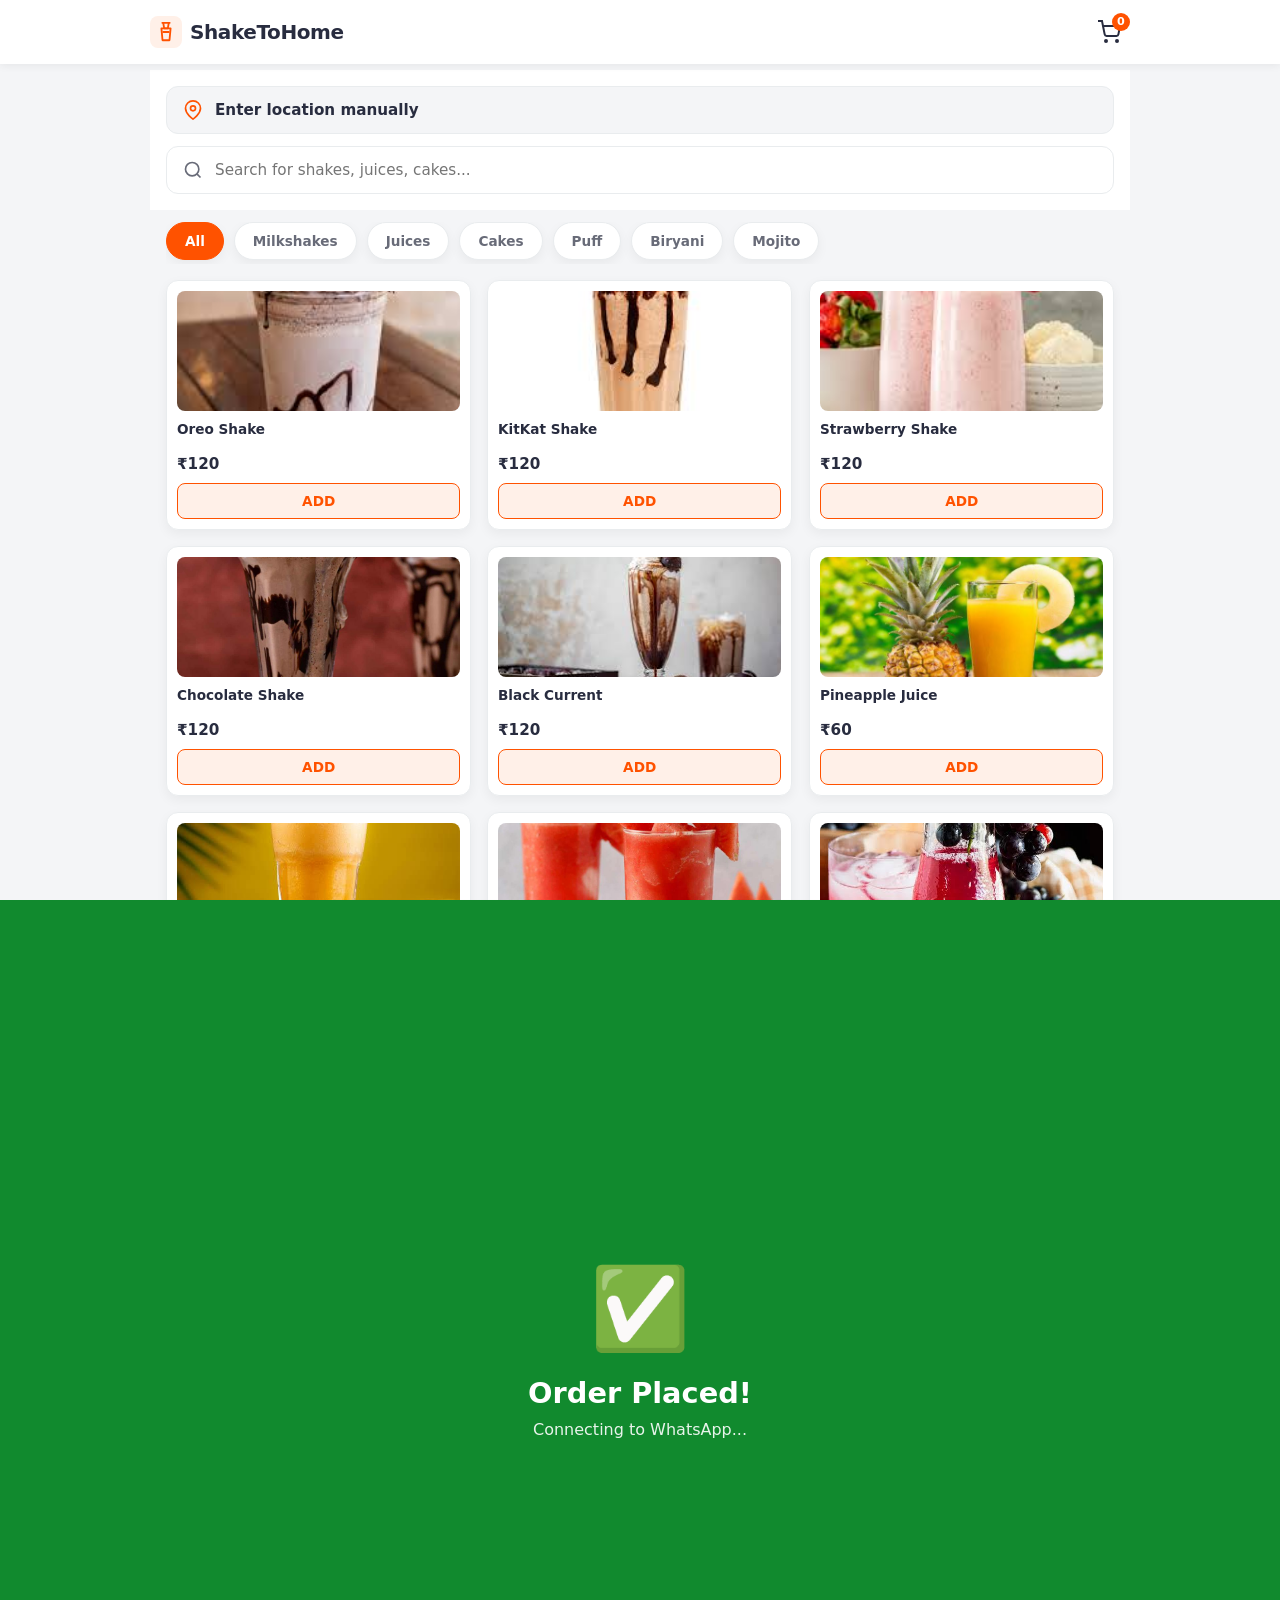
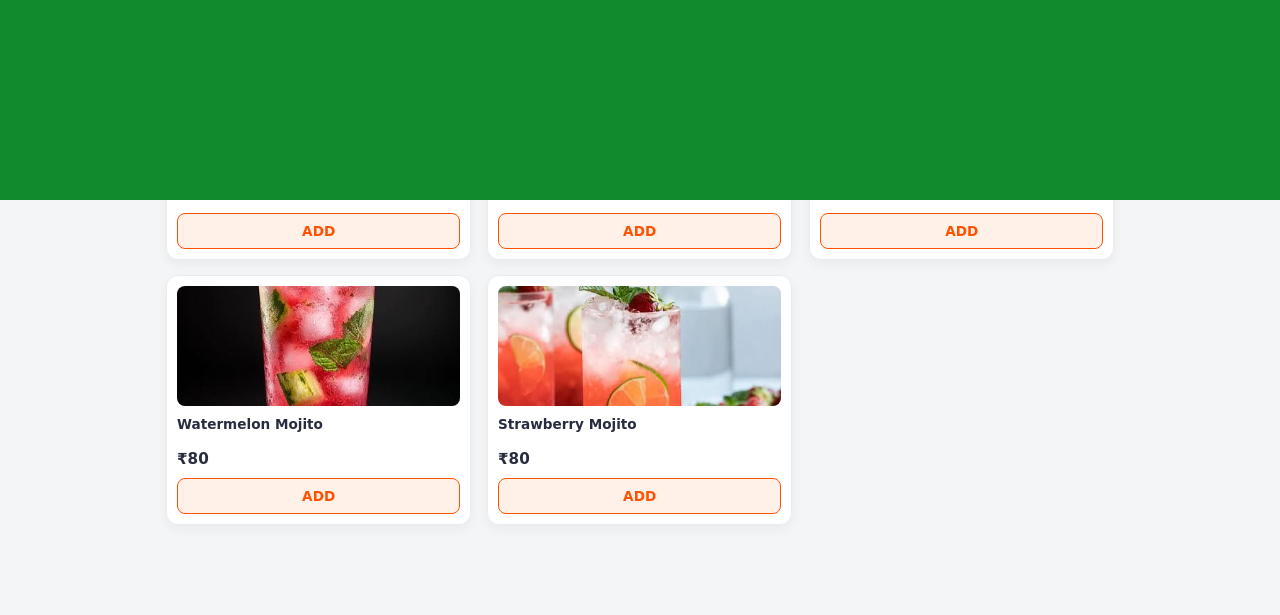
<file: index.html>
<!DOCTYPE html>
<html lang="en">
<head>
    <meta charset="UTF-8">
    <meta name="viewport" content="width=device-width, initial-scale=1.0">
    <title>ShakeToHome</title>

    <meta name="theme-color" content="#ff5200">
    <meta name="apple-mobile-web-app-capable" content="yes">
    <meta name="apple-mobile-web-app-status-bar-style" content="black-translucent">
    <meta http-equiv="Cache-Control" content="no-cache, no-store, must-revalidate">

    <style>
        /* =========================================================
           ShakeToHome - hardened production-ready single-file app
           ========================================================= */

        :root {
            --primary: #ff5200;
            --primary-dark: #e84b00;
            --primary-light: #fff0e8;
            --dark: #282c3f;
            --text-muted: #686b78;
            --bg-color: #f4f5f7;
            --white: #ffffff;
            --border: #e9ecee;
            --success: #118a2e;

            --radius-sm: 8px;
            --radius-md: 12px;
            --shadow-soft: 0 4px 12px rgba(0, 0, 0, 0.05);
            --shadow-header: 0 2px 8px rgba(0, 0, 0, 0.06);
            --shadow-heavy: 0 -4px 16px rgba(0, 0, 0, 0.1);

            --header-height: 64px;
            --bottom-space: 90px;
            --transition-fast: 160ms ease;
            --transition-normal: 300ms ease;
        }

        * {
            margin: 0;
            padding: 0;
            box-sizing: border-box;
            font-family: system-ui, -apple-system, BlinkMacSystemFont, "Segoe UI", sans-serif;
            -webkit-tap-highlight-color: transparent;
        }

        body {
            background-color: var(--bg-color);
            color: var(--dark);
            padding-top: calc(var(--header-height) + 6px);
            padding-bottom: var(--bottom-space);
            min-height: 100vh;
            text-rendering: optimizeLegibility;
            -webkit-font-smoothing: antialiased;
        }

        button,
        input {
            font: inherit;
        }

        button {
            touch-action: manipulation;
        }

        img {
            display: block;
            max-width: 100%;
        }

        /* Header */
        .app-header {
            position: fixed;
            top: 0;
            left: 0;
            width: 100%;
            height: var(--header-height);
            background: var(--white);
            display: flex;
            justify-content: space-between;
            align-items: center;
            padding: 0 16px;
            box-shadow: var(--shadow-header);
            z-index: 100;
        }

        .app-header-inner {
            width: 100%;
            display: flex;
            justify-content: space-between;
            align-items: center;
        }

        .brand {
            display: flex;
            align-items: center;
            gap: 8px;
            min-width: 0;
        }

        .logo-icon {
            width: 32px;
            height: 32px;
            background: var(--primary-light);
            border-radius: var(--radius-sm);
            display: flex;
            align-items: center;
            justify-content: center;
            flex-shrink: 0;
        }

        .logo-icon svg {
            width: 22px;
            height: 22px;
        }

        .brand h1 {
            font-size: 1.25rem;
            font-weight: 800;
            color: var(--dark);
            letter-spacing: -0.02em;
            white-space: nowrap;
        }

        .header-actions {
            display: flex;
            gap: 16px;
            align-items: center;
        }

        .icon-btn {
            position: relative;
            cursor: pointer;
            display: flex;
            align-items: center;
            justify-content: center;
            color: var(--dark);
            min-width: 42px;
            min-height: 42px;
            border-radius: 50%;
            border: none;
            background: transparent;
        }

        .icon-btn svg {
            width: 24px;
            height: 24px;
        }

        .cart-badge {
            position: absolute;
            top: 2px;
            right: 0;
            background: var(--primary);
            color: var(--white);
            font-size: 0.7rem;
            font-weight: 800;
            min-width: 18px;
            height: 18px;
            border-radius: 50%;
            display: flex;
            align-items: center;
            justify-content: center;
            padding: 2px;
            line-height: 1;
        }

        /* Hero & Inputs */
        .hero {
            background: var(--white);
            padding: 16px;
            margin-bottom: 12px;
        }

        .input-group {
            display: flex;
            align-items: center;
            background: var(--bg-color);
            border-radius: var(--radius-md);
            padding: 12px 16px;
            margin-bottom: 12px;
            border: 1px solid var(--border);
            cursor: pointer;
            min-height: 48px;
            transition: border-color var(--transition-fast), background-color var(--transition-fast);
        }

        .input-group:hover {
            border-color: rgba(255, 82, 0, 0.28);
        }

        .input-group svg {
            width: 20px;
            height: 20px;
            margin-right: 12px;
            flex-shrink: 0;
        }

        .input-group input {
            border: none;
            background: transparent;
            width: 100%;
            font-size: 0.95rem;
            outline: none;
            color: var(--dark);
            font-weight: 600;
            cursor: pointer;
            min-width: 0;
        }

        .search-group {
            margin-bottom: 0;
            background: var(--white);
        }

        .search-group input {
            pointer-events: auto;
            font-weight: 500;
            cursor: text;
        }

        .location-loading {
            opacity: 0.75;
        }

        /* Categories */
        .category-section {
            padding: 0 16px;
            margin-bottom: 16px;
        }

        .category-scroll {
            display: flex;
            gap: 10px;
            overflow-x: auto;
            padding-bottom: 4px;
            scrollbar-width: none;
            -webkit-overflow-scrolling: touch;
        }

        .category-scroll::-webkit-scrollbar {
            display: none;
        }

        .category-btn {
            background: var(--white);
            border: 1px solid var(--border);
            color: var(--text-muted);
            padding: 8px 18px;
            border-radius: 20px;
            font-size: 0.85rem;
            font-weight: 700;
            text-transform: capitalize;
            white-space: nowrap;
            cursor: pointer;
            box-shadow: var(--shadow-soft);
            transition: background-color var(--transition-fast),
                        color var(--transition-fast),
                        border-color var(--transition-fast),
                        transform var(--transition-fast);
            min-height: 38px;
            display: flex;
            align-items: center;
            justify-content: center;
        }

        .category-btn.active {
            background: var(--primary);
            color: var(--white);
            border-color: var(--primary);
        }

        /* Grid */
        .menu-section {
            padding: 0 16px;
        }

        .grid-container {
            display: grid;
            grid-template-columns: repeat(2, minmax(0, 1fr));
            gap: 12px;
        }

        @media (min-width: 768px) {
            .main-content,
            .app-header-inner {
                max-width: 980px;
                margin: 0 auto;
            }

            .grid-container {
                grid-template-columns: repeat(3, minmax(0, 1fr));
                gap: 16px;
            }
        }

        /* Cards */
        .card {
            background: var(--white);
            border-radius: var(--radius-md);
            padding: 10px;
            box-shadow: var(--shadow-soft);
            display: flex;
            flex-direction: column;
            border: 1px solid var(--border);
            overflow: hidden;
            transition: transform var(--transition-fast);
            will-change: transform;
        }

        .card.just-added {
            animation: addedPulse 380ms ease;
        }

        @keyframes addedPulse {
            0% { transform: scale(1); }
            45% { transform: scale(1.025); }
            100% { transform: scale(1); }
        }

        .card-img {
            width: 100%;
            height: 120px;
            object-fit: cover;
            border-radius: var(--radius-sm);
            margin-bottom: 10px;
            background: var(--border);
        }

        .card-info {
            display: flex;
            flex-direction: column;
            flex-grow: 1;
            justify-content: space-between;
            gap: 10px;
        }

        .card-text {
            display: flex;
            flex-direction: column;
            gap: 4px;
        }

        .card-title {
            font-size: 0.85rem;
            font-weight: 700;
            color: var(--dark);
            line-height: 1.3;
            display: -webkit-box;
            -webkit-line-clamp: 2;
            -webkit-box-orient: vertical;
            overflow: hidden;
            min-height: 2.2em;
        }

        .card-price {
            font-size: 0.95rem;
            color: var(--dark);
            font-weight: 800;
        }

        /* Buttons */
        .btn-wrapper {
            height: 36px;
            width: 100%;
        }

        .btn-add {
            width: 100%;
            height: 100%;
            background: var(--primary-light);
            color: var(--primary);
            border: 1px solid var(--primary);
            border-radius: var(--radius-sm);
            font-weight: 800;
            font-size: 0.85rem;
            text-transform: uppercase;
            cursor: pointer;
            transition: background-color var(--transition-fast), transform var(--transition-fast);
        }

        .btn-add:hover {
            background: #ffe5d6;
        }

        .btn-qty {
            width: 100%;
            height: 100%;
            background: var(--primary);
            color: var(--white);
            border-radius: var(--radius-sm);
            display: flex;
            justify-content: space-between;
            align-items: center;
            font-weight: 800;
            overflow: hidden;
        }

        .btn-qty button {
            width: 40px;
            min-width: 40px;
            height: 100%;
            background: transparent;
            border: none;
            color: var(--white);
            font-size: 1.2rem;
            cursor: pointer;
            display: flex;
            align-items: center;
            justify-content: center;
        }

        .btn-qty button:hover {
            background: rgba(255, 255, 255, 0.1);
        }

        .btn-qty span {
            flex-grow: 1;
            text-align: center;
            font-size: 0.9rem;
        }

        .empty-state {
            grid-column: 1 / -1;
            background: var(--white);
            border: 1px dashed #d6d8dd;
            border-radius: var(--radius-md);
            padding: 28px 16px;
            text-align: center;
            color: var(--text-muted);
            box-shadow: var(--shadow-soft);
        }

        .empty-state-icon {
            font-size: 2rem;
            margin-bottom: 8px;
        }

        .empty-state strong {
            display: block;
            color: var(--dark);
            font-size: 1rem;
            margin-bottom: 4px;
        }

        .empty-state span {
            font-size: 0.9rem;
        }

        /* Bottom Cart */
        .bottom-cart {
            position: fixed;
            bottom: 0;
            left: 0;
            width: 100%;
            background: var(--white);
            padding: 16px 16px calc(16px + env(safe-area-inset-bottom));
            display: flex;
            justify-content: space-between;
            align-items: center;
            box-shadow: var(--shadow-heavy);
            border-radius: 20px 20px 0 0;
            transform: translateY(120%);
            transition: transform var(--transition-normal);
            z-index: 999;
            border-top: 1px solid var(--border);
        }

        .bottom-cart.visible {
            transform: translateY(0);
        }

        @media (min-width: 768px) {
            .bottom-cart {
                left: 50%;
                max-width: 980px;
                transform: translate(-50%, 120%);
            }

            .bottom-cart.visible {
                transform: translate(-50%, 0);
            }
        }

        .cart-info {
            display: flex;
            flex-direction: column;
        }

        #bottom-cart-items {
            font-size: 0.75rem;
            color: var(--text-muted);
            font-weight: 700;
            text-transform: uppercase;
            margin-bottom: 2px;
        }

        #bottom-cart-total {
            font-size: 1.2rem;
            font-weight: 800;
            color: var(--dark);
        }

        .order-btn {
            background: var(--primary);
            color: var(--white);
            border: none;
            border-radius: var(--radius-md);
            padding: 0 20px;
            min-height: 48px;
            font-size: 1rem;
            font-weight: 800;
            display: flex;
            align-items: center;
            justify-content: center;
            gap: 8px;
            cursor: pointer;
            box-shadow: 0 4px 12px rgba(255, 82, 0, 0.3);
            transition: background-color var(--transition-fast),
                        transform var(--transition-fast),
                        opacity var(--transition-fast);
        }

        .order-btn:hover {
            background: var(--primary-dark);
        }

        .order-btn:disabled {
            opacity: 0.65;
            cursor: not-allowed;
        }

        /* Modal */
        .modal-overlay {
            position: fixed;
            top: 0;
            left: 0;
            width: 100%;
            height: 100%;
            background: rgba(0, 0, 0, 0.6);
            backdrop-filter: blur(4px);
            display: flex;
            align-items: flex-end;
            justify-content: center;
            opacity: 0;
            pointer-events: none;
            transition: opacity var(--transition-normal);
            z-index: 2000;
        }

        .modal-overlay.active {
            opacity: 1;
            pointer-events: auto;
        }

        .modal-content {
            background: var(--bg-color);
            width: 100%;
            max-width: 500px;
            border-radius: 24px 24px 0 0;
            padding: 24px 20px calc(24px + env(safe-area-inset-bottom));
            transform: translateY(100%);
            transition: transform var(--transition-normal);
        }

        .modal-overlay.active .modal-content {
            transform: translateY(0);
        }

        .modal-header {
            display: flex;
            justify-content: space-between;
            align-items: center;
            margin-bottom: 20px;
        }

        .modal-header h3 {
            font-size: 1.2rem;
            font-weight: 800;
        }

        .close-btn {
            font-size: 1.8rem;
            line-height: 1;
            color: var(--text-muted);
            cursor: pointer;
            border: none;
            background: transparent;
            width: 44px;
            height: 44px;
            border-radius: 50%;
            display: flex;
            align-items: center;
            justify-content: center;
        }

        .amount-card {
            background: var(--white);
            padding: 16px;
            border-radius: var(--radius-md);
            display: flex;
            justify-content: space-between;
            align-items: center;
            margin-bottom: 24px;
            border: 1px solid var(--border);
        }

        .amount-card span {
            font-size: 0.95rem;
            color: var(--text-muted);
            font-weight: 600;
        }

        .amount-card strong {
            font-size: 1.4rem;
            color: var(--dark);
            font-weight: 800;
        }

        .payment-options {
            display: flex;
            flex-direction: column;
            gap: 12px;
            margin-bottom: 24px;
        }

        .pay-option {
            display: flex;
            align-items: center;
            padding: 16px;
            border: 2px solid var(--primary);
            border-radius: var(--radius-md);
            background: var(--primary-light);
            cursor: pointer;
            min-height: 68px;
        }

        .pay-option input {
            position: absolute;
            opacity: 0;
            pointer-events: none;
        }

        .pay-icon {
            width: 36px;
            height: 36px;
            border-radius: var(--radius-sm);
            background: var(--white);
            display: flex;
            align-items: center;
            justify-content: center;
            font-size: 1.2rem;
            margin-right: 16px;
            flex-shrink: 0;
        }

        .pay-label {
            font-weight: 700;
            font-size: 1rem;
            color: var(--dark);
        }

        .action-btn {
            width: 100%;
            justify-content: center;
            min-height: 54px;
            font-size: 1.1rem;
        }

        /* Success Overlay */
        .success-overlay {
            position: fixed;
            top: 0;
            left: 0;
            width: 100%;
            height: 100%;
            background: var(--success);
            z-index: 9999;
            display: flex;
            flex-direction: column;
            align-items: center;
            justify-content: center;
            color: var(--white);
            text-align: center;
            transform: translateY(100%);
            transition: transform 400ms ease;
            padding: 24px;
        }

        .success-overlay.active {
            transform: translateY(0);
        }

        .success-overlay .checkmark {
            font-size: 5rem;
            margin-bottom: 20px;
        }

        .success-overlay h2 {
            font-size: 1.8rem;
            font-weight: 800;
            margin-bottom: 10px;
        }

        .success-overlay p {
            font-size: 1rem;
            opacity: 0.9;
        }

        .tap-effect:active {
            transform: scale(0.96);
        }

        .icon-btn:focus-visible,
        .category-btn:focus-visible,
        .btn-add:focus-visible,
        .btn-qty button:focus-visible,
        .order-btn:focus-visible,
        .close-btn:focus-visible,
        .input-group:focus-visible {
            outline: 3px solid rgba(255, 82, 0, 0.35);
            outline-offset: 2px;
        }

        @media (prefers-reduced-motion: reduce) {
            *,
            *::before,
            *::after {
                animation-duration: 0.001ms !important;
                animation-iteration-count: 1 !important;
                transition-duration: 0.001ms !important;
                scroll-behavior: auto !important;
            }
        }
    </style>
</head>

<body>
    <!-- Header -->
    <header class="app-header">
        <div class="app-header-inner">
            <div class="brand" aria-label="ShakeToHome">
                <div class="logo-icon" aria-hidden="true">
                    <svg viewBox="0 0 24 24" fill="none" stroke="#ff5200" stroke-width="2" stroke-linecap="round" stroke-linejoin="round">
                        <path d="M8 2h8"></path>
                        <path d="M9 2l1 6h4l1-6"></path>
                        <path d="M7 8h10l-1.2 13H8.2L7 8z"></path>
                        <path d="M9 12h6"></path>
                    </svg>
                </div>
                <h1>ShakeToHome</h1>
            </div>

            <div class="header-actions">
                <button class="icon-btn tap-effect" type="button" aria-label="Cart">
                    <svg viewBox="0 0 24 24" fill="none" stroke="currentColor" stroke-width="2" aria-hidden="true">
                        <circle cx="9" cy="21" r="1"></circle>
                        <circle cx="20" cy="21" r="1"></circle>
                        <path d="M1 1h4l2.68 13.39a2 2 0 0 0 2 1.61h9.72a2 2 0 0 0 2-1.61L23 6H6"></path>
                    </svg>
                    <span class="cart-badge" id="cart-badge" aria-live="polite">0</span>
                </button>
            </div>
        </div>
    </header>

    <main class="main-content">
        <section class="hero" aria-label="Location and search">
            <div class="input-group tap-effect" id="location-trigger" role="button" tabindex="0" aria-label="Detect delivery location">
                <svg viewBox="0 0 24 24" fill="none" stroke="#ff5200" stroke-width="2" aria-hidden="true">
                    <path d="M21 10c0 7-9 13-9 13s-9-6-9-13a9 9 0 0 1 18 0z"></path>
                    <circle cx="12" cy="10" r="3"></circle>
                </svg>
                <input type="text" id="location-input" placeholder="Requesting location..." readonly aria-label="Delivery location status">
            </div>

            <div class="input-group search-group">
                <svg viewBox="0 0 24 24" fill="none" stroke="#686b78" stroke-width="2" aria-hidden="true">
                    <circle cx="11" cy="11" r="8"></circle>
                    <line x1="21" y1="21" x2="16.65" y2="16.65"></line>
                </svg>
                <input
                    type="search"
                    id="search-input"
                    placeholder="Search for shakes, juices, cakes..."
                    autocomplete="off"
                    aria-label="Search menu items"
                >
            </div>
        </section>

        <!-- Dynamic Category Section -->
        <section class="category-section" aria-label="Menu categories">
            <div class="category-scroll" id="category-bar" role="tablist" aria-label="Product categories"></div>
        </section>

        <!-- Dynamic Menu Section -->
        <section class="menu-section" aria-label="Menu items">
            <div class="grid-container" id="product-grid"></div>
        </section>
    </main>

    <!-- Bottom Cart Bar -->
    <div class="bottom-cart" id="bottom-cart" aria-live="polite">
        <div class="cart-info">
            <span id="bottom-cart-items">0 items</span>
            <span id="bottom-cart-total">₹0</span>
        </div>
        <button class="order-btn tap-effect" id="checkout-btn" type="button">
            Checkout
            <svg viewBox="0 0 24 24" fill="none" stroke="currentColor" stroke-width="2" width="20" height="20" aria-hidden="true">
                <line x1="5" y1="12" x2="19" y2="12"></line>
                <polyline points="12 5 19 12 12 19"></polyline>
            </svg>
        </button>
    </div>

    <!-- Payment Modal -->
    <div class="modal-overlay" id="payment-modal" role="dialog" aria-modal="true" aria-labelledby="payment-title" aria-hidden="true">
        <div class="modal-content">
            <div class="modal-header">
                <h3 id="payment-title">Select Payment</h3>
                <button class="close-btn tap-effect" id="close-payment" type="button" aria-label="Close payment modal">×</button>
            </div>

            <div class="payment-body">
                <div class="amount-card">
                    <span>Amount to Pay</span>
                    <strong id="pay-amount-display">₹0</strong>
                </div>

                <div class="payment-options">
                    <label class="pay-option selected">
                        <input type="radio" name="pay-mode" value="cod" checked>
                        <div class="pay-icon" aria-hidden="true">💵</div>
                        <span class="pay-label">Cash on Delivery</span>
                    </label>
                </div>

                <button class="order-btn action-btn tap-effect" id="confirm-order-btn" type="button">
                    Confirm Order
                </button>
            </div>
        </div>
    </div>

    <!-- Success Overlay -->
    <div class="success-overlay" id="success-overlay" aria-live="assertive" aria-hidden="true">
        <div class="checkmark" aria-hidden="true">✅</div>
        <h2>Order Placed!</h2>
        <p>Connecting to WhatsApp...</p>
    </div>

    <script>
        (() => {
            "use strict";

            /* =====================================================
               Data Layer
               ===================================================== */

            const rawProducts = [
                { id: 1, name: "Oreo Shake", price: 120, category: "milkshakes", img: "oero.jpg" },
                { id: 2, name: "KitKat Shake", price: 120, category: "milkshakes", img: "kitkatshake.jpg" },
                { id: 3, name: "Strawberry Shake", price: 120, category: "milkshakes", img: "strawberry shake.jpg" },
                { id: 4, name: "Chocolate Shake", price: 120, category: "milkshakes", img: "chocolate shake.jpeg" },
                { id: 5, name: "Black Current", price: 120, category: "milkshakes", img: "chocolate.jpg" },
                { id: 6, name: "Pineapple Juice", price: 60, category: "juices", img: "pineapple.jpeg" },
                { id: 7, name: "Karbuja Juice", price: 60, category: "juices", img: "muskmelon.jpeg" },
                { id: 8, name: "Watermelon Juice", price: 60, category: "juices", img: "watermelon juice.jpeg" },
                { id: 9, name: "Grapes Juice", price: 60, category: "juices", img: "grape juice.jpeg" },
                { id: 10, name: "Butterscotch Cake", price: 300, category: "cakes", img: "butterscotch cake.jpeg" },
                { id: 11, name: "Pineapple Cake", price: 300, category: "cakes", img: "pineapple cake.jpeg" },
                { id: 12, name: "Black Forest", price: 300, category: "cakes", img: "black forest.jpeg" },
                { id: 13, name: "Egg Puff", price: 30, category: "puff", img: "egg puff.jpeg" },
                { id: 14, name: "Curry Puff", price: 30, category: "puff", img: "veg puff.jpeg" },
                { id: 15, name: "Chicken Puff", price: 30, category: "puff", img: "chicken puff.jpeg" },
                { id: 16, name: "Chicken Dum Biryani", price: 200, category: "biryani", img: "biryani.jpeg" },
                { id: 17, name: "Blue Mojito", price: 80, category: "mojito", img: "blue mojito.jpeg" },
                { id: 18, name: "Lime Mojito", price: 80, category: "mojito", img: "lime mojito.jpeg" },
                { id: 19, name: "Watermelon Mojito", price: 80, category: "mojito", img: "watermelon mojito.jpeg" },
                { id: 20, name: "Strawberry Mojito", price: 80, category: "mojito", img: "strawberry mojito.jpeg" }
            ];

            const config = {
                whatsappNumber: "917702622925",
                cartStorageKey: "shaketohome_cart_v1",
                locationStorageKey: "shaketohome_last_location_v1",

                /*
                 * Production-grade geolocation strategy:
                 * short timeout, cached reuse, never blocks order placement.
                 */
                locationTimeoutMs: 2500,
                locationMaxAgeMs: 10 * 60 * 1000,
                locationCacheTtlMs: 24 * 60 * 60 * 1000,

                searchDebounceMs: 180,
                whatsappFallbackDelayMs: 850
            };

            const products = normalizeProducts(rawProducts);
            const productById = new Map(products.map(product => [String(product.id), product]));

            /* =====================================================
               State
               ===================================================== */

            const state = {
                cart: loadCart(),
                currentCategory: "all",
                searchQuery: "",
                isLocationLoading: false,
                lastFocusedElement: null
            };

            /* =====================================================
               DOM
               ===================================================== */

            const dom = {
                gridContainer: document.getElementById("product-grid"),
                categoryBar: document.getElementById("category-bar"),
                searchInput: document.getElementById("search-input"),
                locationInput: document.getElementById("location-input"),
                locationTrigger: document.getElementById("location-trigger"),

                bottomCart: document.getElementById("bottom-cart"),
                cartBadge: document.getElementById("cart-badge"),
                bottomCartItems: document.getElementById("bottom-cart-items"),
                bottomCartTotal: document.getElementById("bottom-cart-total"),

                checkoutBtn: document.getElementById("checkout-btn"),
                paymentModal: document.getElementById("payment-modal"),
                closePaymentBtn: document.getElementById("close-payment"),
                confirmOrderBtn: document.getElementById("confirm-order-btn"),
                payAmountDisplay: document.getElementById("pay-amount-display"),

                successOverlay: document.getElementById("success-overlay")
            };

            const placeholderImage = createPlaceholderImage();

            /* =====================================================
               Init
               ===================================================== */

            function init() {
                try {
                    renderCategories();
                    renderProducts(getFilteredProducts());
                    updateCartUI();
                    hydrateLocationFromCache();
                    bindEvents();

                    /*
                     * Non-blocking location refresh.
                     * It runs independently and never blocks rendering or ordering.
                     */
                    requestIdleOrTimeout(() => {
                        refreshLocation({ silent: true });
                    }, 300);
                } catch (error) {
                    console.error("App initialization failed:", error);
                    renderCriticalError();
                }
            }

            /* =====================================================
               Rendering
               ===================================================== */

            function renderCategories() {
                const categories = ["all", ...new Set(products.map(product => product.category))];
                const fragment = document.createDocumentFragment();

                dom.categoryBar.innerHTML = "";

                categories.forEach(category => {
                    const button = document.createElement("button");
                    button.type = "button";
                    button.className = `category-btn tap-effect${state.currentCategory === category ? " active" : ""}`;
                    button.dataset.category = category;
                    button.textContent = category;
                    button.setAttribute("role", "tab");
                    button.setAttribute("aria-selected", String(state.currentCategory === category));
                    button.setAttribute("aria-pressed", String(state.currentCategory === category));
                    fragment.appendChild(button);
                });

                dom.categoryBar.appendChild(fragment);
            }

            function renderProducts(items) {
                dom.gridContainer.innerHTML = "";

                if (!Array.isArray(items) || items.length === 0) {
                    renderEmptyState();
                    return;
                }

                const fragment = document.createDocumentFragment();

                items.forEach(product => {
                    fragment.appendChild(createProductCard(product));
                });

                dom.gridContainer.appendChild(fragment);
            }

            function createProductCard(product) {
                const quantity = getCartQuantity(product.id);

                const card = document.createElement("article");
                card.className = "card";
                card.dataset.productId = String(product.id);

                const image = document.createElement("img");
                image.className = "card-img";
                image.src = product.img || placeholderImage;
                image.alt = product.name;
                image.loading = "lazy";
                image.decoding = "async";
                image.width = 300;
                image.height = 240;
                image.addEventListener("error", handleImageError, { once: true });

                const cardInfo = document.createElement("div");
                cardInfo.className = "card-info";

                const cardText = document.createElement("div");
                cardText.className = "card-text";

                const title = document.createElement("div");
                title.className = "card-title";
                title.textContent = product.name;

                const price = document.createElement("div");
                price.className = "card-price";
                price.textContent = formatPrice(product.price);

                cardText.append(title, price);

                const buttonWrapper = document.createElement("div");
                buttonWrapper.className = "btn-wrapper";
                buttonWrapper.appendChild(createCartControl(product, quantity));

                cardInfo.append(cardText, buttonWrapper);
                card.append(image, cardInfo);

                return card;
            }

            function createCartControl(product, quantity) {
                if (quantity <= 0) {
                    const addButton = document.createElement("button");
                    addButton.type = "button";
                    addButton.className = "btn-add tap-effect js-cart-action";
                    addButton.dataset.productId = String(product.id);
                    addButton.dataset.delta = "1";
                    addButton.textContent = "ADD";
                    addButton.setAttribute("aria-label", `Add ${product.name} to cart`);
                    return addButton;
                }

                const quantityControl = document.createElement("div");
                quantityControl.className = "btn-qty";

                const minusButton = document.createElement("button");
                minusButton.type = "button";
                minusButton.className = "tap-effect js-cart-action";
                minusButton.dataset.productId = String(product.id);
                minusButton.dataset.delta = "-1";
                minusButton.textContent = "-";
                minusButton.setAttribute("aria-label", `Remove one ${product.name}`);

                const quantityText = document.createElement("span");
                quantityText.textContent = String(quantity);
                quantityText.setAttribute("aria-label", `${quantity} selected`);

                const plusButton = document.createElement("button");
                plusButton.type = "button";
                plusButton.className = "tap-effect js-cart-action";
                plusButton.dataset.productId = String(product.id);
                plusButton.dataset.delta = "1";
                plusButton.textContent = "+";
                plusButton.setAttribute("aria-label", `Add one more ${product.name}`);

                quantityControl.append(minusButton, quantityText, plusButton);
                return quantityControl;
            }

            function updateProductCardControl(productId) {
                const product = productById.get(String(productId));
                if (!product) return;

                const card = dom.gridContainer.querySelector(`[data-product-id="${escapeSelector(String(productId))}"]`);
                if (!card) return;

                const wrapper = card.querySelector(".btn-wrapper");
                if (!wrapper) return;

                wrapper.replaceChildren(createCartControl(product, getCartQuantity(productId)));
            }

            function renderEmptyState() {
                const empty = document.createElement("div");
                empty.className = "empty-state";
                empty.innerHTML = `
                    <div class="empty-state-icon" aria-hidden="true">🔍</div>
                    <strong>No items found</strong>
                    <span>Try another search or category.</span>
                `;
                dom.gridContainer.appendChild(empty);
            }

            function renderCriticalError() {
                if (!dom.gridContainer) return;

                dom.gridContainer.innerHTML = `
                    <div class="empty-state">
                        <div class="empty-state-icon" aria-hidden="true">⚠️</div>
                        <strong>Something went wrong</strong>
                        <span>Please refresh the page and try again.</span>
                    </div>
                `;
            }

            /* =====================================================
               Filtering
               ===================================================== */

            function getFilteredProducts() {
                const query = state.searchQuery.trim().toLowerCase();

                return products.filter(product => {
                    const matchesCategory =
                        state.currentCategory === "all" ||
                        product.category === state.currentCategory;

                    const matchesSearch =
                        !query ||
                        product.name.toLowerCase().includes(query);

                    return matchesCategory && matchesSearch;
                });
            }

            function applyFilters() {
                renderProducts(getFilteredProducts());
            }

            /* =====================================================
               Cart
               ===================================================== */

            function updateCart(productId, delta) {
                const id = String(productId);
                const product = productById.get(id);

                if (!product || !Number.isFinite(delta)) return;

                const currentQuantity = getCartQuantity(id);
                const nextQuantity = Math.max(0, currentQuantity + delta);

                if (nextQuantity === 0) {
                    delete state.cart[id];
                } else {
                    state.cart[id] = nextQuantity;
                }

                saveCart();
                updateProductCardControl(id);
                updateCartUI();

                if (delta > 0) {
                    playAddFeedback(id);
                }
            }

            function getCartQuantity(productId) {
                return Number(state.cart[String(productId)] || 0);
            }

            function getCartSummary() {
                let totalItems = 0;
                let totalPrice = 0;
                const items = [];

                Object.entries(state.cart).forEach(([id, quantity]) => {
                    const product = productById.get(String(id));
                    if (!product || quantity <= 0) return;

                    totalItems += quantity;
                    totalPrice += product.price * quantity;

                    items.push({
                        product,
                        quantity,
                        lineTotal: product.price * quantity
                    });
                });

                return {
                    totalItems,
                    totalPrice,
                    items
                };
            }

            function updateCartUI() {
                const summary = getCartSummary();

                dom.cartBadge.textContent = String(summary.totalItems);

                if (summary.totalItems > 0) {
                    dom.bottomCart.classList.add("visible");
                    dom.bottomCartItems.textContent = `${summary.totalItems} ITEM${summary.totalItems > 1 ? "S" : ""}`;
                    dom.bottomCartTotal.textContent = formatPrice(summary.totalPrice);
                    dom.payAmountDisplay.textContent = formatPrice(summary.totalPrice);
                    dom.checkoutBtn.disabled = false;
                } else {
                    dom.bottomCart.classList.remove("visible");
                    dom.checkoutBtn.disabled = true;
                    closePaymentModal();
                }
            }

            function loadCart() {
                try {
                    const rawCart = localStorage.getItem(config.cartStorageKey);
                    if (!rawCart) return {};

                    const parsed = JSON.parse(rawCart);
                    if (!parsed || typeof parsed !== "object") return {};

                    const validCart = {};

                    Object.entries(parsed).forEach(([id, quantity]) => {
                        const normalizedQuantity = Number(quantity);

                        if (
                            rawProducts.some(product => String(product.id) === String(id)) &&
                            Number.isInteger(normalizedQuantity) &&
                            normalizedQuantity > 0
                        ) {
                            validCart[String(id)] = normalizedQuantity;
                        }
                    });

                    return validCart;
                } catch (error) {
                    console.warn("Unable to load cart:", error);
                    return {};
                }
            }

            function saveCart() {
                try {
                    localStorage.setItem(config.cartStorageKey, JSON.stringify(state.cart));
                } catch (error) {
                    console.warn("Unable to save cart:", error);
                }
            }

            function playAddFeedback(productId) {
                const card = dom.gridContainer.querySelector(`[data-product-id="${escapeSelector(String(productId))}"]`);
                if (!card) return;

                card.classList.remove("just-added");

                requestAnimationFrame(() => {
                    card.classList.add("just-added");
                    window.setTimeout(() => card.classList.remove("just-added"), 420);
                });
            }

            /* =====================================================
               Location Handling
               Hardened for mobile browsers and low-end devices.
               Location never blocks order placement.
               ===================================================== */

            function hydrateLocationFromCache() {
                const cached = getCachedLocation();

                if (cached) {
                    dom.locationInput.value = "📍 Location detected";
                } else {
                    dom.locationInput.value = "Enter location manually";
                }
            }

            function getCachedLocation() {
                try {
                    const raw = localStorage.getItem(config.locationStorageKey);
                    if (!raw) return null;

                    const parsed = JSON.parse(raw);
                    if (!parsed || typeof parsed !== "object") return null;

                    const age = Date.now() - Number(parsed.timestamp || 0);
                    const lat = Number(parsed.latitude);
                    const lng = Number(parsed.longitude);

                    if (
                        Number.isFinite(lat) &&
                        Number.isFinite(lng) &&
                        age >= 0 &&
                        age <= config.locationCacheTtlMs
                    ) {
                        return {
                            latitude: lat,
                            longitude: lng,
                            timestamp: Number(parsed.timestamp)
                        };
                    }

                    return null;
                } catch (error) {
                    return null;
                }
            }

            function saveLocation(position) {
                try {
                    if (!position || !position.coords) return;

                    const location = {
                        latitude: position.coords.latitude,
                        longitude: position.coords.longitude,
                        timestamp: Date.now()
                    };

                    localStorage.setItem(config.locationStorageKey, JSON.stringify(location));
                } catch (error) {
                    console.warn("Unable to cache location:", error);
                }
            }

            function getLocationTextForOrder() {
                /*
                 * Critical rule:
                 * Use cached confirmed location instantly.
                 * Never wait for fresh GPS during order placement.
                 */
                const cached = getCachedLocation();

                if (cached) {
                    return `https://maps.google.com/?q=${cached.latitude},${cached.longitude}`;
                }

                return "Location not provided";
            }

            function refreshLocation(options = {}) {
                const silent = Boolean(options.silent);

                if (state.isLocationLoading) return Promise.resolve(null);

                if (!("geolocation" in navigator)) {
                    if (!silent) dom.locationInput.value = "Enter location manually";
                    return Promise.resolve(null);
                }

                state.isLocationLoading = true;

                if (!silent) {
                    dom.locationTrigger.classList.add("location-loading");
                    dom.locationInput.value = "Detecting location...";
                }

                return new Promise(resolve => {
                    let settled = false;

                    const finish = result => {
                        if (settled) return;
                        settled = true;
                        state.isLocationLoading = false;
                        dom.locationTrigger.classList.remove("location-loading");
                        resolve(result);
                    };

                    try {
                        navigator.geolocation.getCurrentPosition(
                            position => {
                                saveLocation(position);
                                dom.locationInput.value = "📍 Location detected";
                                finish(position);
                            },
                            error => {
                                console.warn("Geolocation unavailable:", error && error.message ? error.message : error);

                                if (!getCachedLocation()) {
                                    dom.locationInput.value = "Enter location manually";
                                }

                                finish(null);
                            },
                            {
                                timeout: config.locationTimeoutMs,
                                maximumAge: config.locationMaxAgeMs,
                                enableHighAccuracy: false
                            }
                        );
                    } catch (error) {
                        console.warn("Geolocation failed:", error);

                        if (!getCachedLocation()) {
                            dom.locationInput.value = "Enter location manually";
                        }

                        finish(null);
                    }
                });
            }

            /* =====================================================
               Modal
               ===================================================== */

            function openPaymentModal() {
                const summary = getCartSummary();
                if (summary.totalItems <= 0) return;

                state.lastFocusedElement = document.activeElement;
                dom.paymentModal.classList.add("active");
                dom.paymentModal.setAttribute("aria-hidden", "false");

                window.setTimeout(() => {
                    dom.confirmOrderBtn.focus();
                }, 80);
            }

            function closePaymentModal() {
                dom.paymentModal.classList.remove("active");
                dom.paymentModal.setAttribute("aria-hidden", "true");

                if (
                    state.lastFocusedElement &&
                    typeof state.lastFocusedElement.focus === "function" &&
                    document.body.contains(state.lastFocusedElement)
                ) {
                    state.lastFocusedElement.focus();
                }
            }

            function showSuccessOverlay() {
                dom.successOverlay.classList.add("active");
                dom.successOverlay.setAttribute("aria-hidden", "false");
            }

            function hideSuccessOverlay() {
                dom.successOverlay.classList.remove("active");
                dom.successOverlay.setAttribute("aria-hidden", "true");
            }

            /* =====================================================
               WhatsApp Order Flow
               Production-grade deep-linking:
               - navigation starts directly inside user click handler
               - no async wait before redirect
               - wa.me primary, api.whatsapp.com fallback
               - no synthetic clicks, no window.open
               ===================================================== */

            function handleConfirmOrder() {
                const summary = getCartSummary();

                if (summary.totalItems <= 0) {
                    closePaymentModal();
                    return;
                }

                closePaymentModal();
                showSuccessOverlay();

                /*
                 * Fire a background location refresh for future orders only.
                 * Current order uses cached location instantly.
                 */
                refreshLocation({ silent: true });

                const locationText = getLocationTextForOrder();
                const message = buildWhatsAppMessage({
                    items: summary.items,
                    totalPrice: summary.totalPrice,
                    locationText
                });

                const urls = buildWhatsAppUrls(message);

                /*
                 * Critical: direct navigation must happen synchronously from
                 * the user tap/click event for Instagram/Facebook WebViews.
                 */
                navigateToWhatsApp(urls.primary, urls.fallback);
            }

            function buildWhatsAppMessage({ items, totalPrice, locationText }) {
                /*
                 * Message structure preserved from the original app.
                 */
                let message = "🛒 *NEW ORDER*\n\n";

                items.forEach(({ product, quantity }) => {
                    message += `▪️ ${product.name} x ${quantity}\n`;
                });

                message += `\n💰 *Total: ${formatPrice(totalPrice)}*`;
                message += `\n📍 *Location:* ${locationText}`;
                message += "\n💵 *Payment:* Cash on Delivery";

                return message;
            }

            function buildWhatsAppUrls(message) {
                const encodedMessage = encodeURIComponent(message);
                const phone = encodeURIComponent(config.whatsappNumber);

                return {
                    primary: `https://wa.me/${phone}?text=${encodedMessage}`,
                    fallback: `https://api.whatsapp.com/send?phone=${phone}&text=${encodedMessage}`
                };
            }

            function navigateToWhatsApp(primaryUrl, fallbackUrl) {
                let didLeavePage = false;

                const markLeft = () => {
                    didLeavePage = true;
                };

                window.addEventListener("pagehide", markLeft, { once: true });
                window.addEventListener("blur", markLeft, { once: true });

                document.addEventListener("visibilitychange", () => {
                    if (document.hidden) didLeavePage = true;
                }, { once: true });

                try {
                    window.location.href = primaryUrl;
                } catch (error) {
                    try {
                        window.location.href = fallbackUrl;
                    } catch (_) {
                        // Silent failure: do not break the app.
                    }
                    return;
                }

                /*
                 * If wa.me is blocked or unsupported in an in-app browser,
                 * retry with api.whatsapp.com. This does not delay primary navigation.
                 */
                window.setTimeout(() => {
                    if (!didLeavePage && document.visibilityState !== "hidden") {
                        try {
                            window.location.href = fallbackUrl;
                        } catch (_) {
                            // Silent failure by design.
                        }
                    }
                }, config.whatsappFallbackDelayMs);

                /*
                 * If user remains on page, restore interaction.
                 */
                window.setTimeout(() => {
                    if (!didLeavePage && document.visibilityState !== "hidden") {
                        hideSuccessOverlay();
                        dom.confirmOrderBtn.disabled = false;
                    }
                }, config.whatsappFallbackDelayMs + 1200);
            }

            /* =====================================================
               Events
               ===================================================== */

            function bindEvents() {
                const debouncedSearch = debounce(() => {
                    state.searchQuery = dom.searchInput.value || "";
                    applyFilters();
                }, config.searchDebounceMs);

                dom.searchInput.addEventListener("input", debouncedSearch);

                dom.categoryBar.addEventListener("click", event => {
                    const button = event.target.closest("[data-category]");
                    if (!button) return;

                    state.currentCategory = button.dataset.category || "all";
                    renderCategories();
                    applyFilters();
                });

                dom.gridContainer.addEventListener("click", event => {
                    const button = event.target.closest(".js-cart-action");
                    if (!button) return;

                    updateCart(button.dataset.productId, Number(button.dataset.delta));
                });

                dom.checkoutBtn.addEventListener("click", openPaymentModal);
                dom.closePaymentBtn.addEventListener("click", closePaymentModal);
                dom.confirmOrderBtn.addEventListener("click", handleConfirmOrder);

                dom.paymentModal.addEventListener("click", event => {
                    if (event.target === dom.paymentModal) {
                        closePaymentModal();
                    }
                });

                document.addEventListener("keydown", event => {
                    if (event.key === "Escape" && dom.paymentModal.classList.contains("active")) {
                        closePaymentModal();
                    }
                });

                dom.locationTrigger.addEventListener("click", () => {
                    refreshLocation({ silent: false });
                });

                dom.locationTrigger.addEventListener("keydown", event => {
                    if (event.key === "Enter" || event.key === " ") {
                        event.preventDefault();
                        refreshLocation({ silent: false });
                    }
                });
            }

            /* =====================================================
               Utilities
               ===================================================== */

            function normalizeProducts(list) {
                if (!Array.isArray(list)) return [];

                return list
                    .map(product => ({
                        id: product && product.id,
                        name: String((product && product.name) || "Unnamed Item").trim(),
                        price: Number((product && product.price) || 0),
                        category: String((product && product.category) || "other").trim().toLowerCase(),
                        img: String((product && product.img) || "").trim()
                    }))
                    .filter(product => {
                        return (
                            product.id !== undefined &&
                            product.id !== null &&
                            product.name &&
                            Number.isFinite(product.price) &&
                            product.price >= 0
                        );
                    });
            }

            function formatPrice(amount) {
                return `₹${Number(amount || 0)}`;
            }

            function debounce(callback, delay) {
                let timerId;

                return (...args) => {
                    window.clearTimeout(timerId);
                    timerId = window.setTimeout(() => callback(...args), delay);
                };
            }

            function handleImageError(event) {
                event.currentTarget.src = placeholderImage;
                event.currentTarget.alt = "Image not available";
            }

            function createPlaceholderImage() {
                const svg = `
                    <svg xmlns="http://www.w3.org/2000/svg" width="300" height="240" viewBox="0 0 300 240">
                        <rect width="300" height="240" fill="#e9ecee"/>
                        <text x="50%" y="48%" dominant-baseline="middle" text-anchor="middle"
                              font-family="Arial, sans-serif" font-size="18" fill="#686b78">
                            No Image
                        </text>
                    </svg>
                `;

                return `data:image/svg+xml;charset=UTF-8,${encodeURIComponent(svg)}`;
            }

            function escapeSelector(value) {
                if (window.CSS && typeof window.CSS.escape === "function") {
                    return window.CSS.escape(value);
                }

                return String(value).replace(/["\\]/g, "\\$&");
            }

            function requestIdleOrTimeout(callback, timeout) {
                if ("requestIdleCallback" in window) {
                    window.requestIdleCallback(callback, { timeout: timeout || 500 });
                    return;
                }

                window.setTimeout(callback, timeout || 0);
            }

            init();
        })();
    </script>
</body>
</html>
</file>
